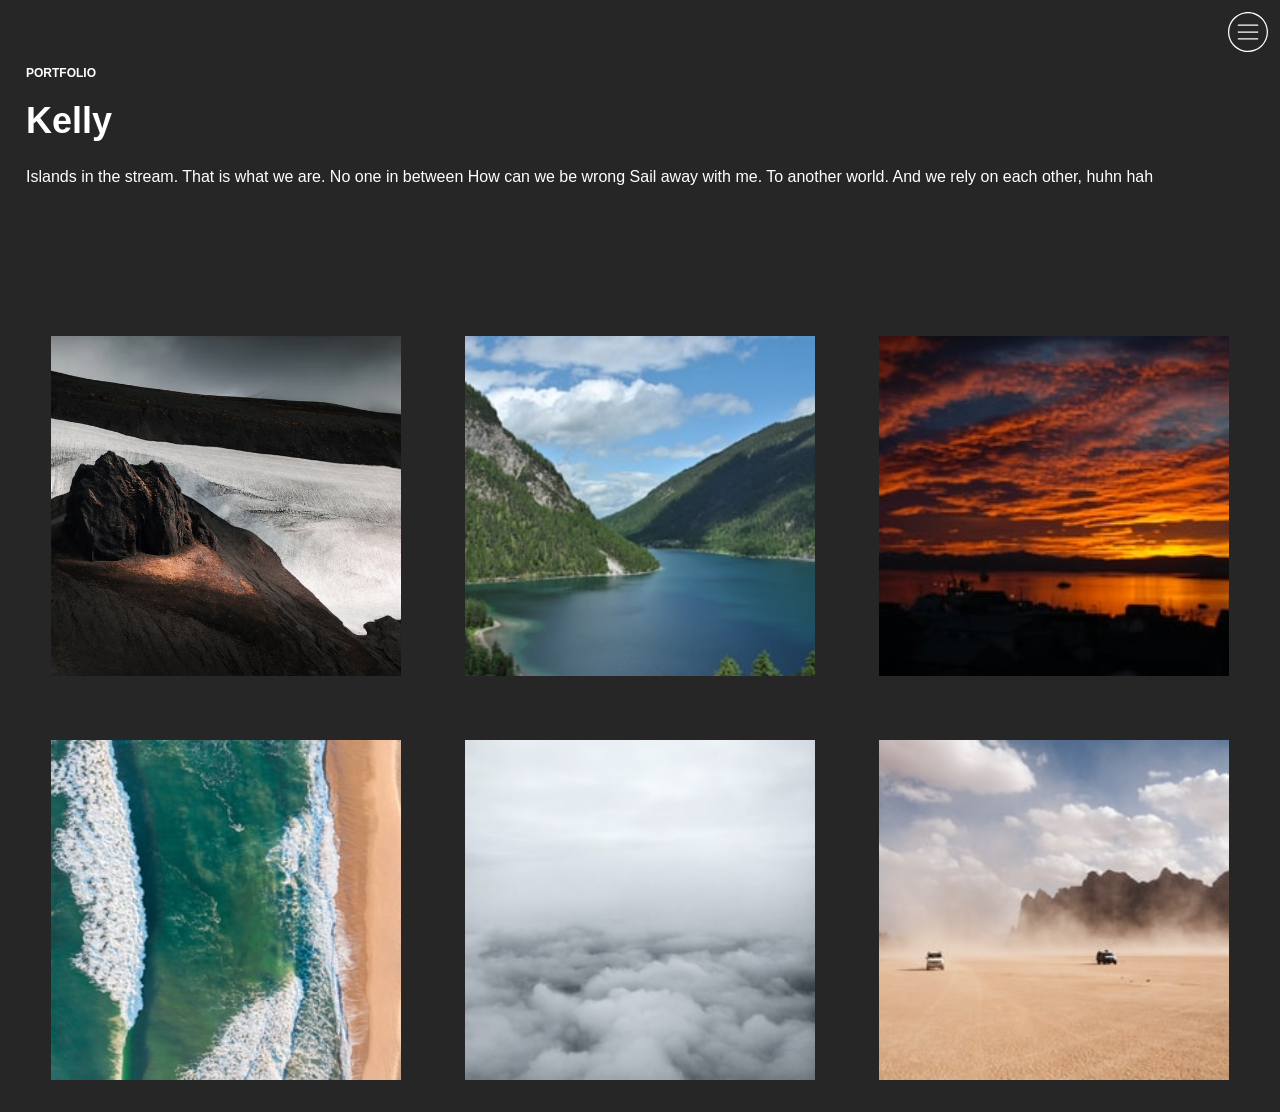
<file: index.html>
<!DOCTYPE html>
<html lang="en">
<head>
    <meta charset="UTF-8">
    <meta name="viewport" content="width=device-width, initial-scale=1.0">
    <title>Portfolio</title>
    <link rel="stylesheet" href="style.css" />
</head>
<body>
    <nav>
        <a href="menu.html"><img src="Hamburger icon.svg"></a>
    </nav>

    <section class="container">
        <h4>PORTFOLIO</h4>
        <h1>Kelly</h1>
        <p>
            Islands in the stream. That is what we are. No one in between How can we be wrong Sail away with me. To another world. And we rely on each other, huhn hah
        </p>
    </section>

    <section class="pictures">
        <div class="picture-container">
            <a href="secondpage.html">View work</a>
            <img src="b10302eaca087bca6b66d0426a4451bbb9780223.png">
        </div>
        <div class="picture-container">
            <a href="secondpage.html">View work</a>
            <img src="31955827992ce311098d950fe595deeee9d33791.jpg">
        </div>
        <div class="picture-container">
            <a href="secondpage.html">View work</a>
            <img src="6c85d0d65cbc48a189f5b2d02b6996cfc74db23b.jpg">
        </div>
        <div class="picture-container">
            <a href="secondpage.html">View work</a>
            <img src="821d996c3e3baf530416611af4f42472c0412194.jpg">
        </div>
        <div class="picture-container">
            <a href="secondpage.html">View work</a>
            <img src="9217e70e16d83b6f4341c988df7d8b515abf4b79.jpg">
        </div>
        <div class="picture-container">
            <a href="secondpage.html">View work</a>
            <img src="fb1da43c7c183467ac489032fbac771603d5b48c.jpg">
        </div>
    </section>
</body>
</html>
</file>
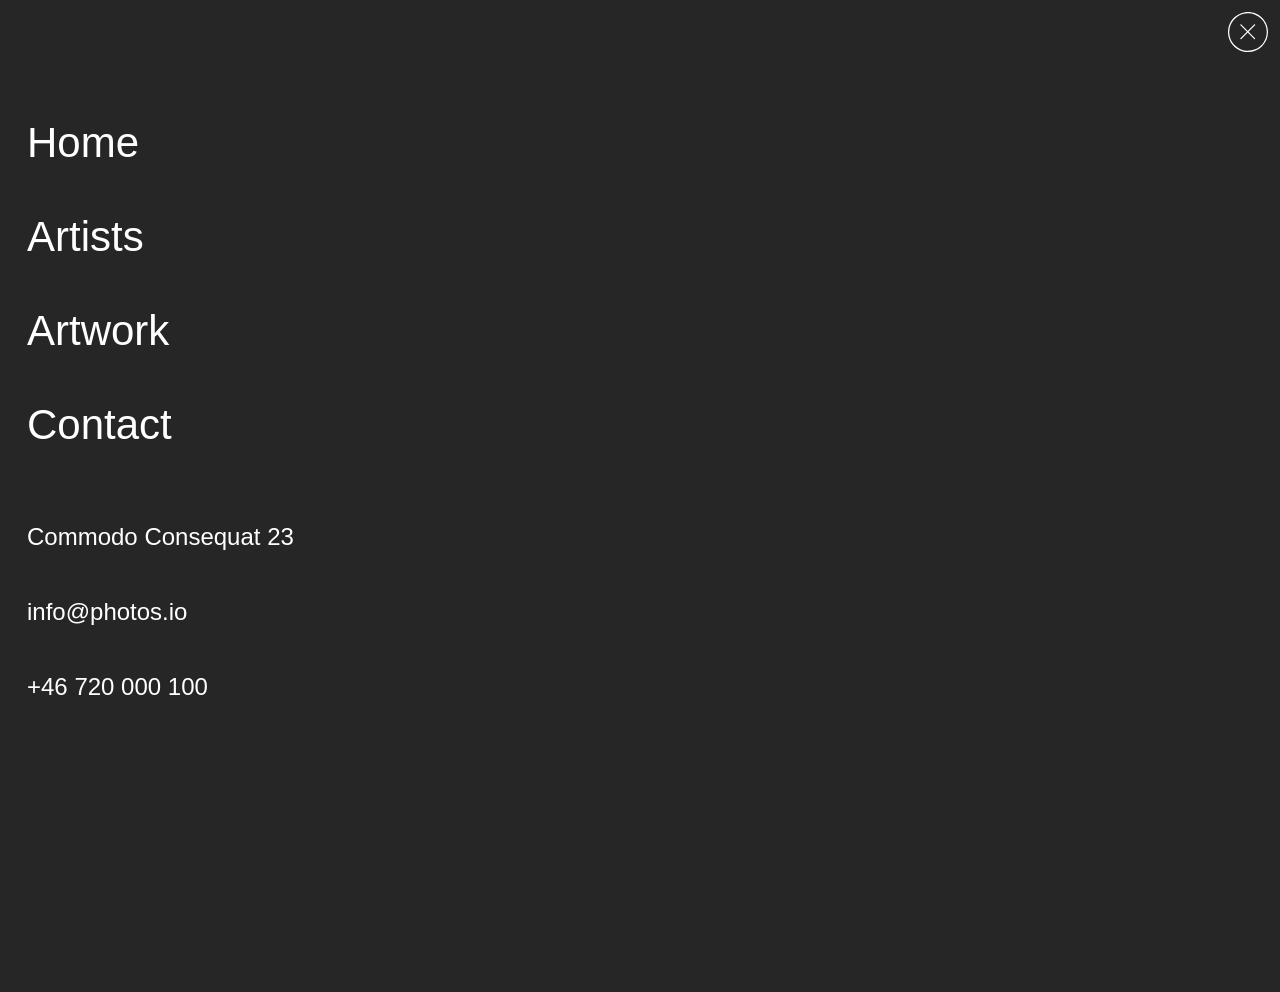
<file: menu.html>
<!DOCTYPE html>
<html lang="en">
<head>
    <meta charset="UTF-8">
    <meta name="viewport" content="width=device-width, initial-scale=1.0">
    <title>Menu</title>
    <link rel="stylesheet" href="style.css" />
</head>
<body>
    <nav>
        <a href="index.html"><img src="Close icon.svg"></a>
    </nav>
    
    <div class="menu-container">
        <section class="menu">
            <a href="index.html">Home</a>
            <a>Artists</a>
            <a href="secondpage.html">Artwork</a>
            <a>Contact</a>
        </section>
    
        <section class="contact-info">
            <p>Commodo Consequat 23</p>
            <p>info@photos.io</p>
            <p>+46 720 000 100</p>
        </section>
    </div>
    
    
</body>
</html>
</file>
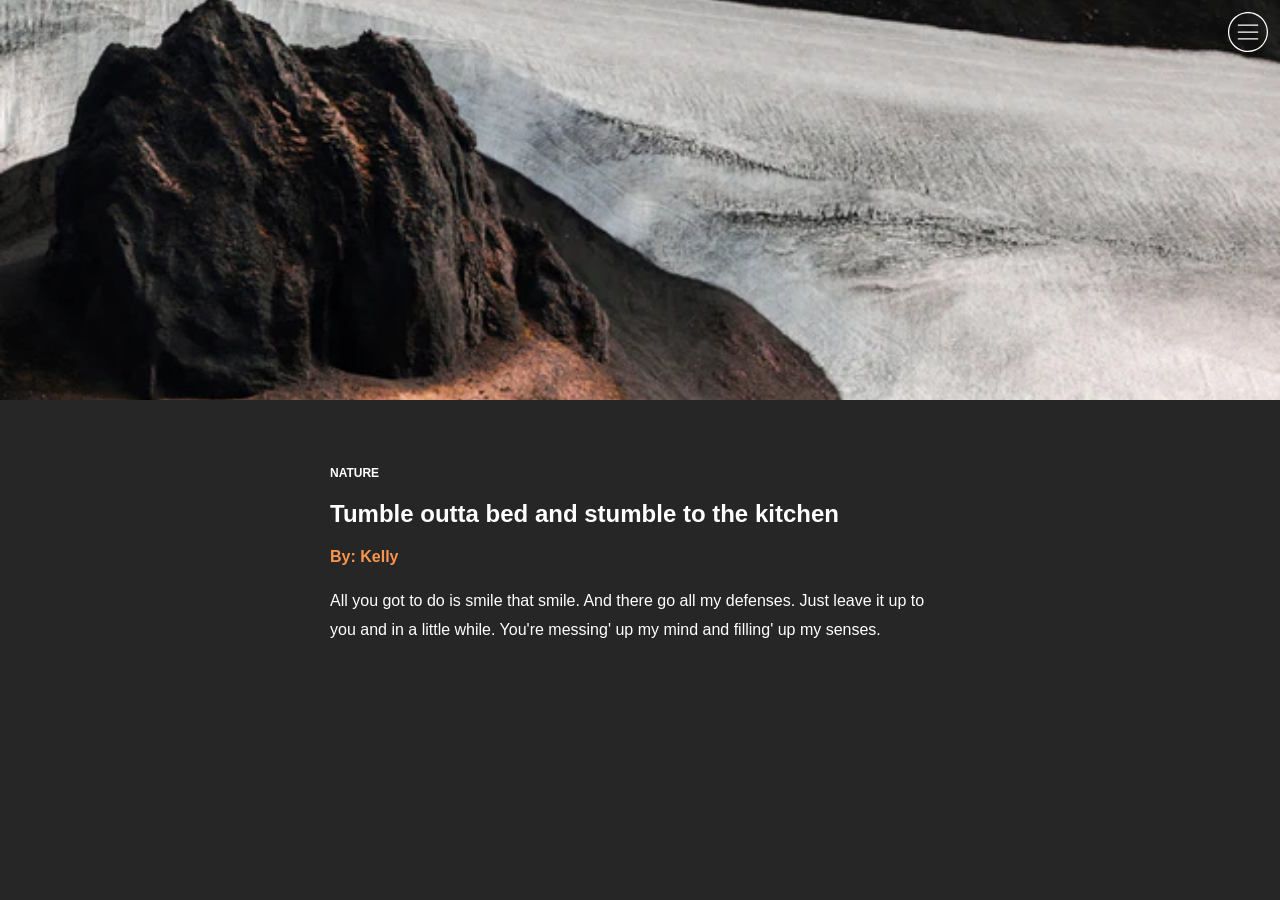
<file: secondpage.html>
<!DOCTYPE html>
<html lang="en">
<head>
    <meta charset="UTF-8">
    <meta name="viewport" content="width=device-width, initial-scale=1.0">
    <title>Nature</title>
    <link rel="stylesheet" href="style.css"/>
</head>
<body>
    <nav>
        <a href="menu.html"><img src="Hamburger icon.svg"></a>
    </nav>
    <div class="mountain-box">
        <img class="mountain" src="b10302eaca087bca6b66d0426a4451bbb9780223.png" alt="a mountain">
    </div>
    <section class="container">
        <section class="secondpage-text">
            <h4>NATURE</h4>
            <h2>Tumble outta bed and stumble to the kitchen</h1>
            <h3>By: Kelly</h2>
            <p>All you got to do is smile that smile. And there go all my defenses. Just leave it up to you and in a little while. You're messing' up my mind and filling' up my senses.</p>
        </section>
    </section>
</body>
</html>
</file>
<file: style.css>
:root {
  --background-color: #262626;
  --font-color: #ffffff;
  --main-font-size: 1rem;
}

nav {
    position: absolute;
    top: 0.75rem;
    right: 0.75rem;
}

body {
    width: 100vw;
    height: 896px;
    margin: 0 auto;
    background-color: var(--background-color);
}

.container {
    position: relative;
    padding: 1rem;
    margin-top: 2.5rem;
}

.container h1 {
    font-family: Helvetica;
    font-weight: 700;
    font-size: 2.25rem;
    color: var(--font-color);
    padding: 10px;
    margin: 0px;
}

.container h2 {
    font-family: Helvetica;
    font-weight: 700;
    font-size: 24px;
    font-size: 1.5rem;
    color: var(--font-color);
    padding: 10px;
    margin: 0px;
}

.container h3 {
    font-family: Helvetica;
    font-size: 1rem;
    color: rgb(252, 150, 77);
    padding: 10px;
    margin: 0px;
}

.container h4 {
    font-family: Helvetica;
    font-weight: 700;
    font-size: 0.75rem;
    color: var(--font-color);
    padding: 10px;
    margin: 0px;
}

.container p {
    width: auto;
    height: 116px;
    line-height: 29px;
    font-family: Helvetica;
    vertical-align: middle;
    font-size: 1rem;
    color: var(--font-color);
    padding: 10px;
    margin: 0px;
}

.pictures {
    display: flex;
    justify-content: center;
    flex-wrap: wrap;
}

.picture-container {
    display: flex;
    justify-content: center;
    align-items: center;
    width: 173px;
    height: 167px;
    position: relative;
    overflow: hidden;
    padding: 0.5rem;
}

.picture-container a {
    font-family: Helvetica;
    font-weight: 400;
    font-size: 1rem;
    text-align: center;
    vertical-align: middle;
    position: relative;
    z-index: 2;
    opacity: 0;
    transition: opacity 0.3s ease;
    color: #ffffff;
    margin: 0;
    padding: 1rem;
    text-decoration: none;
}

.pictures img {
    width: 173px;
    height: 167px;
    object-fit: cover;
    position: absolute;
}

@media (min-width: 768px) {
    .picture-container {
        width: 250px;
        height: 240px;
        margin: 1rem;
    }
    
    .pictures img {
        width: 250px;
        height: 240px;
    }
}

@media (min-width: 1024px) {
    .picture-container {
        width: 350px;
        height: 340px;
        margin: 1.5rem;
    }
    
    .pictures img {
        width: 350px;
        height: 340px;
    }
}

.picture-container::before {
    content: '';
    position: absolute;
    top: 0;
    left: 0;
    width: 100%;
    height: 100%;
    background: #262626;
    opacity: 0;
    transition: opacity 0.3s ease;
    z-index: 1;
}

.picture-container:hover::before {
    opacity: 0.8;
}

.picture-container:hover a {
    opacity: 1;
}

.mountain {
    object-fit: cover;
    width: 100%;
    height: 100%;
}

.mountain-box {
    width: 415px;
    height: 400px;
}

@media screen and (min-width: 415px) {
    .mountain-box {
        width: 100vw;
    }
}
@media screen and (min-width: 431px) {
    .secondpage-text {
    position: absolute;
    left: 50%;
    transform: translate(-50%);
}
}

.menu-container {
    display: flex;
    flex-direction: column;
    justify-self: center;
    margin-top: 6rem;
}

.menu {
    display: flex;
    flex-direction: column;
    align-items: flex-start;
}

.menu a {
    display: flex;
    flex-direction: column;
    font-family: Helvetica;
    font-weight: 400;
    font-size: 42px;
    line-height: 2.5rem;
    vertical-align: middle;
    color: #ffffff;
    text-decoration: none;
    padding: 27px;
}

.contact-info {
    font-family: Helvetica;
    font-weight: 400;
    font-size: 24px;
    line-height: 27px;
    vertical-align: middle;
    color: #ffffff;
    display: flex;
    flex-direction: column;
    align-items: flex-start;
    padding: 27px;
}
</file>
